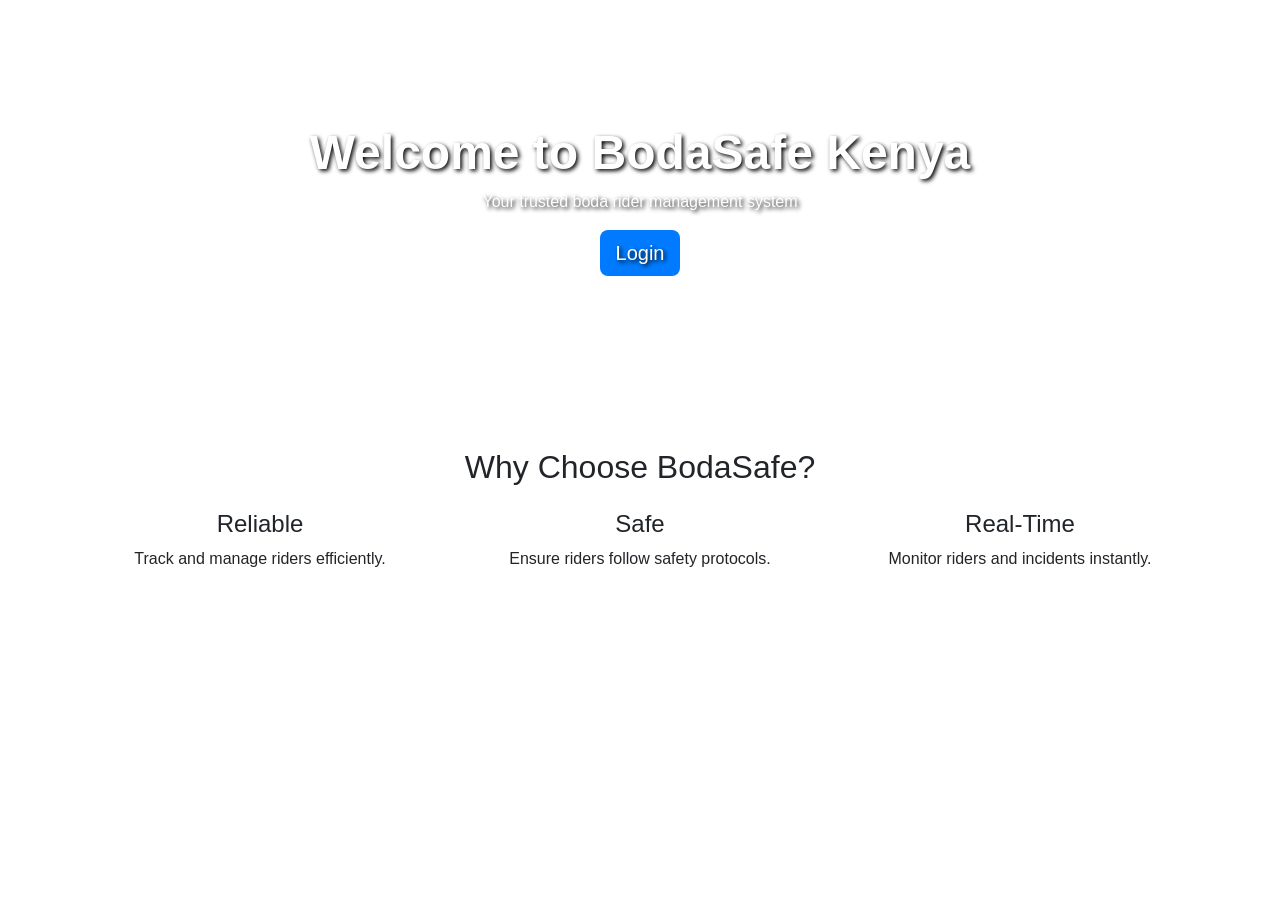
<file: templates/index.html>
<!-- templates/index.html -->
<!DOCTYPE html>
<html lang="en">
<head>
    <meta charset="UTF-8">
    <meta name="viewport" content="width=device-width, initial-scale=1.0">
    <title>BodaSafe Kenya</title>
    <!-- Bootstrap CSS -->
    <link href="https://cdn.jsdelivr.net/npm/bootstrap@5.3.2/dist/css/bootstrap.min.css" rel="stylesheet">
    <style>
        body {
            font-family: Arial, sans-serif;
        }
        .hero {
            background: url('https://images.unsplash.com/photo-1549921296-3cfc3f4ab6e5?auto=format&fit=crop&w=1600&q=80') center/cover no-repeat;
            height: 400px;
            display: flex;
            align-items: center;
            justify-content: center;
            color: white;
            text-shadow: 2px 2px 4px #000;
        }
        .hero h1 {
            font-size: 3rem;
            font-weight: bold;
        }
        .btn-primary-custom {
            background-color: #007bff;
            border: none;
        }
        .btn-primary-custom:hover {
            background-color: #0056b3;
        }
    </style>
</head>
<body>

<!-- Hero Section -->
<div class="hero">
    <div class="text-center">
        <h1>Welcome to BodaSafe Kenya</h1>
        <p>Your trusted boda rider management system</p>
        <a href="{{ url_for('login') }}" class="btn btn-primary btn-primary-custom btn-lg">Login</a>
    </div>
</div>

<!-- Optional content below hero -->
<div class="container my-5">
    <h2 class="text-center mb-4">Why Choose BodaSafe?</h2>
    <div class="row text-center">
        <div class="col-md-4">
            <h4>Reliable</h4>
            <p>Track and manage riders efficiently.</p>
        </div>
        <div class="col-md-4">
            <h4>Safe</h4>
            <p>Ensure riders follow safety protocols.</p>
        </div>
        <div class="col-md-4">
            <h4>Real-Time</h4>
            <p>Monitor riders and incidents instantly.</p>
        </div>
    </div>
</div>

<!-- Bootstrap JS -->
<script src="https://cdn.jsdelivr.net/npm/bootstrap@5.3.2/dist/js/bootstrap.bundle.min.js"></script>
</body>
</html>
</file>
